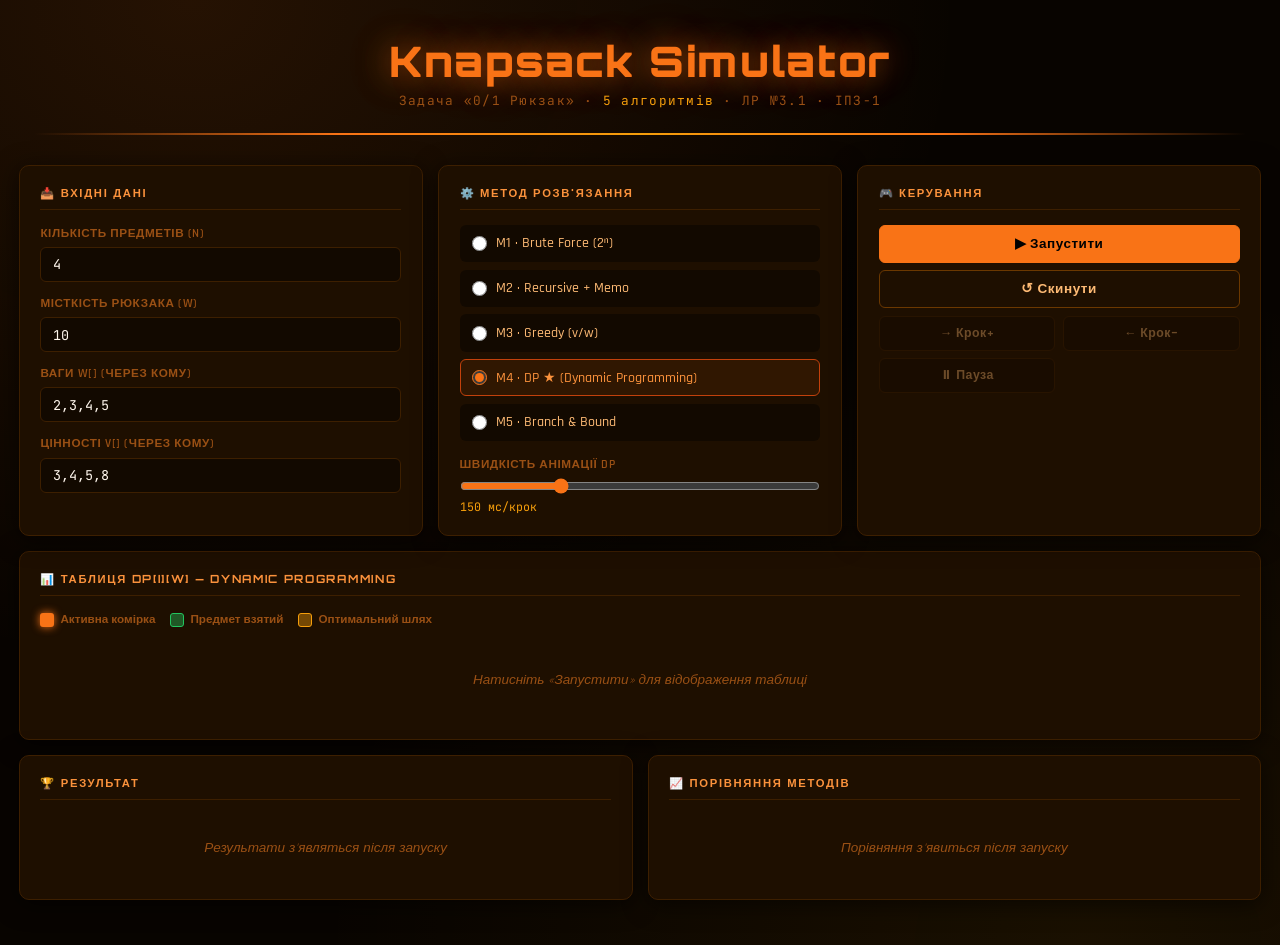
<file: backpack/index.html>
<!DOCTYPE html>
<html lang="uk">

<head>
    <meta charset="UTF-8">
    <meta name="viewport" content="width=device-width, initial-scale=1.0">
    <title>Knapsack Simulator — Задача про рюкзак</title>
    <meta name="description"
        content="Інтерактивний симулятор задачі «0/1 Рюкзак» з 5 алгоритмами та покроковою анімацією DP-таблиці">
    <link rel="stylesheet" href="css/style.css">
</head>

<body>

    <div class="app">

        <!-- ════════════════════════════════════════════════════════════ HEADER -->
        <header class="app-header">
            <h1 class="header-title">
                <span class="icon"></span> Knapsack Simulator
            </h1>
            <p class="header-subtitle">
                Задача «0/1 Рюкзак» ·
                <span>5 алгоритмів</span> ·
                ЛР №3.1 · ІПЗ-1 
            </p>
        </header>

        <main class="app-main">

            <!-- ═══════════════════════════════════════════════ CONTROLS SECTION -->
            <section class="controls-section">

                <!-- InputPanel -->
                <div class="panel input-panel">
                    <h2>📥 Вхідні дані</h2>

                    <div class="form-group">
                        <label for="inp-n">Кількість предметів (n)</label>
                        <input type="number" id="inp-n" min="1" max="15" value="4" placeholder="1–15">
                    </div>

                    <div class="form-group">
                        <label for="inp-W">Місткість рюкзака (W)</label>
                        <input type="number" id="inp-W" min="1" max="50" value="10" placeholder="1–50">
                    </div>

                    <div class="form-group">
                        <label for="inp-weights">Ваги w[] (через кому)</label>
                        <input type="text" id="inp-weights" value="2,3,4,5" placeholder="напр. 2,3,4,5">
                    </div>

                    <div class="form-group">
                        <label for="inp-values">Цінності v[] (через кому)</label>
                        <input type="text" id="inp-values" value="3,4,5,8" placeholder="напр. 3,4,5,8">
                    </div>
                </div>

                <!-- MethodSelector -->
                <div class="panel method-panel">
                    <h2>⚙️ Метод розв'язання</h2>

                    <div class="radio-group">
                        <label>
                            <input type="radio" name="method" value="1">
                            M1 · Brute Force (2ⁿ)
                        </label>
                        <label>
                            <input type="radio" name="method" value="2">
                            M2 · Recursive + Memo
                        </label>
                        <label>
                            <input type="radio" name="method" value="3">
                            M3 · Greedy (v/w)
                        </label>
                        <label class="featured">
                            <input type="radio" name="method" value="4" checked>
                            M4 · DP ★ (Dynamic Programming)
                        </label>
                        <label>
                            <input type="radio" name="method" value="5">
                            M5 · Branch &amp; Bound
                        </label>
                    </div>

                    <div class="speed-control">
                        <label for="speed-slider">Швидкість анімації DP</label>
                        <input type="range" id="speed-slider" min="20" max="500" value="150" step="10">
                        <span id="speed-label">150 мс/крок</span>
                    </div>
                </div>

                <!-- ControlPanel -->
                <div class="panel control-panel">
                    <h2>🎮 Керування</h2>

                    <div class="btn-group">
                        <button id="btn-run" class="btn btn-primary">▶ Запустити</button>
                        <button id="btn-reset" class="btn btn-secondary">↺ Скинути</button>
                        <button id="btn-step-fwd" class="btn btn-control" disabled>→ Крок+</button>
                        <button id="btn-step-bwd" class="btn btn-control" disabled>← Крок−</button>
                        <button id="btn-pause" class="btn btn-control" disabled>⏸ Пауза</button>
                    </div>

                    <div id="anim-progress" class="anim-progress hidden">
                        <span id="anim-step-label">Крок 0 / 0</span>
                        <div class="progress-bar">
                            <div class="progress-fill"></div>
                        </div>
                    </div>
                </div>

            </section><!-- /controls-section -->

            <!-- ═══════════════════════════════════════════════════ DP TABLE SECTION -->
            <section class="panel dp-section">
                <h2>📊 Таблиця dp[i][w] — Dynamic Programming</h2>

                <div class="dp-legend">
                    <span class="legend-item legend-active">Активна комірка</span>
                    <span class="legend-item legend-took">Предмет взятий</span>
                    <span class="legend-item legend-optimal">Оптимальний шлях</span>
                </div>

                <div class="dp-table-wrapper" id="dp-table-wrapper">
                    <p class="dp-placeholder">Натисніть «Запустити» для відображення таблиці</p>
                </div>
            </section>

            <!-- ═══════════════════════════════════════════════════ RESULTS SECTION -->
            <section class="results-section">

                <!-- ResultPanel -->
                <div class="panel result-panel">
                    <h2>🏆 Результат</h2>
                    <div id="result-content">
                        <p class="placeholder-text">Результати з'являться після запуску</p>
                    </div>
                </div>

                <!-- CompareTable -->
                <div class="panel compare-panel">
                    <h2>📈 Порівняння методів</h2>
                    <div id="compare-content">
                        <p class="placeholder-text">Порівняння з'явиться після запуску</p>
                    </div>
                </div>

            </section><!-- /results-section -->

        </main>

    </div><!-- /app -->

    <!-- Toast container (поза .app для z-index) -->
    <div id="toast-container" class="toast-container"></div>

    <!-- ─── Scripts (порядок важливий!) ───────────────────────────────────────── -->
    <script src="js/solvers.js"></script>
    <script src="js/animationManager.js"></script>
    <script src="js/dataStore.js"></script>
    <script src="js/uiController.js"></script>
    <script src="js/main.js"></script>

</body>

</html>
</file>
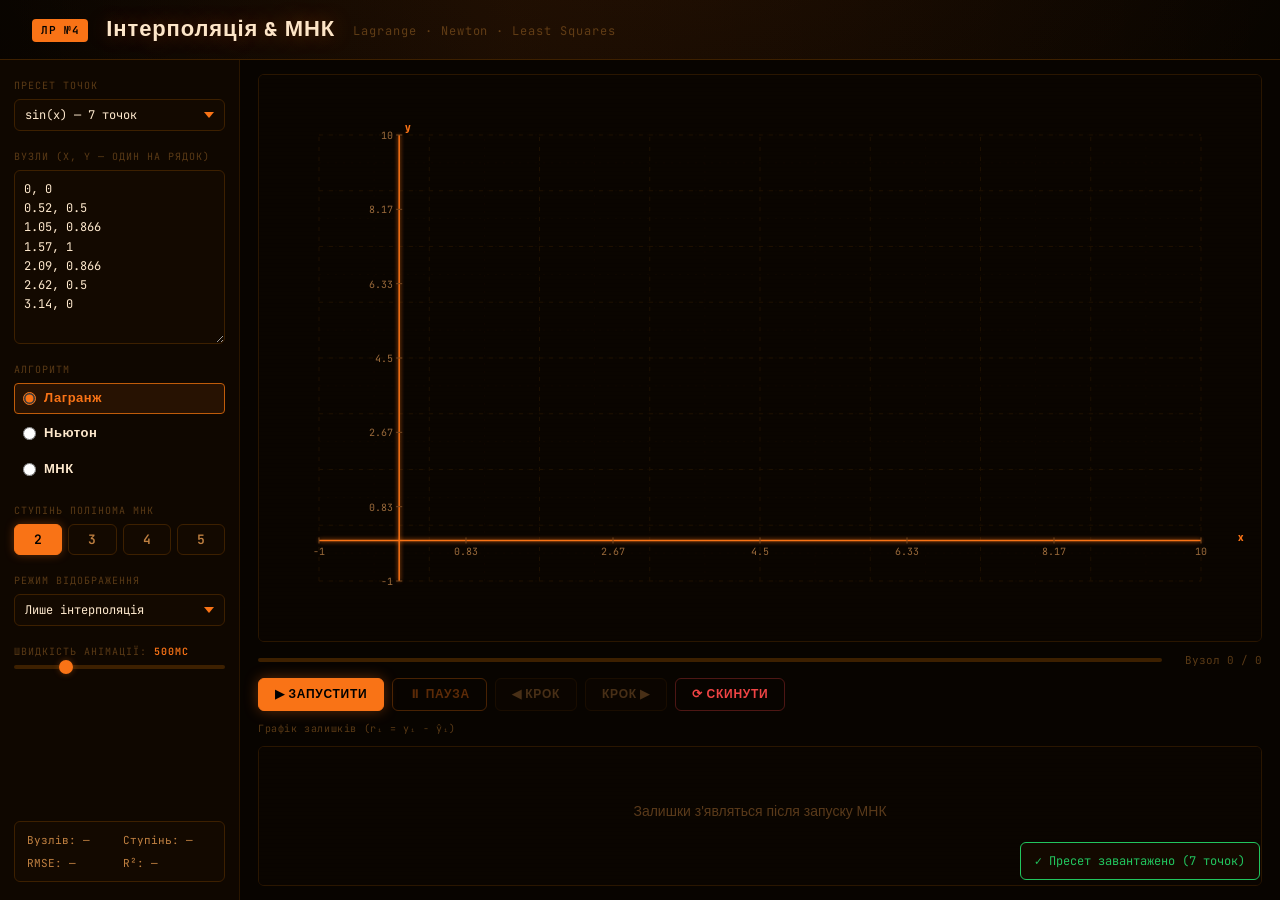
<file: final/index.html>
<!DOCTYPE html>
<html lang="uk">

<head>
    <meta charset="UTF-8" />
    <meta name="viewport" content="width=device-width, initial-scale=1.0" />
    <title>ЛР 4 — Інтерполяція та МНК</title>
    <link rel="preconnect" href="https://fonts.googleapis.com" />
    <link rel="preconnect" href="https://fonts.gstatic.com" crossorigin />
    <link
        href="https://fonts.googleapis.com/css2?family=Rajdhani:wght@400;500;600;700&family=JetBrains+Mono:wght@400;500&display=swap"
        rel="stylesheet" />
    <link rel="stylesheet" href="style.css" />
</head>

<body>

    <!-- ── Header ──────────────────────────────────────────────────────────── -->
    <header class="app-header">
        <div class="header-glow"></div>
        <div class="header-inner">
            <div class="header-badge">ЛР №4</div>
            <h1 class="header-title">Інтерполяція &amp; МНК</h1>
            <p class="header-sub">Lagrange · Newton · Least Squares</p>
        </div>
    </header>

    <!-- ── Main layout ─────────────────────────────────────────────────────── -->
    <main class="app-main">

        <!-- ── Left panel: controls ─────────────────────────────────────────── -->
        <aside class="panel panel-controls">

            <!-- Preset -->
            <section class="ctrl-group">
                <label class="ctrl-label">Пресет точок</label>
                <select id="preset-select" class="ctrl-select">
                    <option value="">— оберіть —</option>
                    <option value="sin">sin(x) — 7 точок</option>
                    <option value="poly">x² — 7 точок</option>
                    <option value="exp">eˣ — 5 точок</option>
                    <option value="custom">Довільні — 7 точок</option>
                </select>
            </section>

            <!-- Points textarea -->
            <section class="ctrl-group">
                <label class="ctrl-label">Вузли (x, y — один на рядок)</label>
                <textarea id="points-input" class="ctrl-textarea" rows="8"
                    placeholder="0, 0&#10;1, 1&#10;2, 4"></textarea>
            </section>

            <!-- Algorithm -->
            <section class="ctrl-group">
                <label class="ctrl-label">Алгоритм</label>
                <div class="radio-group">
                    <label class="radio-item">
                        <input type="radio" name="algo" value="lagrange" checked />
                        <span>Лагранж</span>
                    </label>
                    <label class="radio-item">
                        <input type="radio" name="algo" value="newton" />
                        <span>Ньютон</span>
                    </label>
                    <label class="radio-item">
                        <input type="radio" name="algo" value="lsm" />
                        <span>МНК</span>
                    </label>
                </div>
            </section>

            <!-- Degree (LSM only) -->
            <section class="ctrl-group" id="degree-row">
                <label class="ctrl-label">Ступінь полінома МНК</label>
                <div class="btn-group">
                    <button class="btn-degree active" data-deg="2">2</button>
                    <button class="btn-degree" data-deg="3">3</button>
                    <button class="btn-degree" data-deg="4">4</button>
                    <button class="btn-degree" data-deg="5">5</button>
                </div>
            </section>

            <!-- Display mode -->
            <section class="ctrl-group">
                <label class="ctrl-label">Режим відображення</label>
                <select id="display-mode" class="ctrl-select">
                    <option value="interp">Лише інтерполяція</option>
                    <option value="lsm">Лише МНК</option>
                    <option value="all">Обидва</option>
                </select>
            </section>

            <!-- Speed -->
            <section class="ctrl-group">
                <label class="ctrl-label">
                    Швидкість анімації:
                    <span id="speed-label" class="ctrl-value">500мс</span>
                </label>
                <input id="speed-slider" type="range" min="50" max="2000" value="500" step="50" class="ctrl-slider" />
            </section>

            <!-- Metrics -->
            <section class="metrics-box">
                <div class="metric" id="metric-nodes">Вузлів: —</div>
                <div class="metric" id="metric-degree">Ступінь: —</div>
                <div class="metric" id="metric-rmse">RMSE: —</div>
                <div class="metric" id="metric-r2">R²: —</div>
            </section>

        </aside>

        <!-- ── Center: charts ────────────────────────────────────────────────── -->
        <section class="panel panel-chart">

            <!-- Main chart -->
            <div class="chart-wrapper" id="canvas-container">
                <canvas id="main-canvas"></canvas>
                <div id="chart-tooltip" class="chart-tooltip"></div>
            </div>

            <!-- Animation controls -->
            <div class="anim-bar">
                <div class="progress-track">
                    <div class="progress-fill" id="anim-progress"></div>
                </div>
                <span class="progress-text" id="progress-label">Вузол 0 / 0</span>
            </div>

            <div class="btn-row">
                <button class="btn btn-primary" id="btn-run">▶ ЗАПУСТИТИ</button>
                <button class="btn btn-secondary" id="btn-pause" disabled>⏸ ПАУЗА</button>
                <button class="btn btn-ghost" id="btn-step-back" disabled>◀ КРОК</button>
                <button class="btn btn-ghost" id="btn-step-fwd" disabled>КРОК ▶</button>
                <button class="btn btn-danger" id="btn-reset">⟳ СКИНУТИ</button>
            </div>

            <!-- Residuals chart -->
            <div class="chart-label">Графік залишків (rᵢ = yᵢ − ŷᵢ)</div>
            <div class="chart-wrapper chart-residuals">
                <canvas id="residuals-canvas"></canvas>
            </div>

        </section>

        <!-- ── Right panel: divided differences table ──────────────────────── -->
        <aside class="panel panel-info" id="divdiffs-section" style="display:none">
            <div class="ctrl-label" style="margin-bottom:8px">Таблиця розділених різниць</div>
            <div id="divdiffs-table" class="divdiffs-scroll"></div>
        </aside>

    </main>

    <!-- Toast container -->
    <div id="toast-container" class="toast-container"></div>

    <!-- Scripts -->
    <script src="interpolation.js"></script>
    <script src="leastSquares.js"></script>
    <script src="chartRenderer.js"></script>
    <script src="animationManager.js"></script>
    <script src="uiController.js"></script>
    <script>
        'use strict';
        window.addEventListener('DOMContentLoaded', () => {
            const mainCanvas = document.getElementById('main-canvas');
            const residCanvas = document.getElementById('residuals-canvas');

            const renderer = new ChartRenderer(mainCanvas, { padding: 60 });
            const residRenderer = new ChartRenderer(residCanvas, { padding: 40 });
            const animManager = new AnimationManager();

            const ui = new UIController(renderer, residRenderer, animManager);

            // Patch: show/hide divdiffs panel
            const origUpdateDivDiffs = ui._updateDivDiffsTable.bind(ui);
            ui._updateDivDiffsTable = function () {
                const sec = document.getElementById('divdiffs-section');
                origUpdateDivDiffs();
                if (ui._algo === 'newton' && ui._newton) {
                    sec.style.display = '';
                } else {
                    sec.style.display = 'none';
                }
            };

            ui.init();
        });
    </script>
</body>

</html>
</file>
<file: backpack/css/style.css>
/* ═══════════════════════════════════════════════════════════════════════════
   KNAPSACK SIMULATOR — CSS
   Тема: Темний оранжевий / Amber · Технічний / Футуристичний
   Шрифти: Orbitron (заголовки) + JetBrains Mono (дані) + Rajdhani (UI)
   ═══════════════════════════════════════════════════════════════════════════ */

@import url('https://fonts.googleapis.com/css2?family=Orbitron:wght@400;600;700;900&family=JetBrains+Mono:wght@300;400;500;700&family=Rajdhani:wght@400;500;600;700&display=swap');

/* ─── CSS Variables ───────────────────────────────────────────────────────── */
:root {
    --bg-root: #080400;
    --bg-surface: #120900;
    --bg-card: #1E0F00;
    --bg-card-2: #261400;
    --border-dim: #3D1F00;
    --border-mid: #6B3800;
    --border-glow: #F97316;

    --orange-1: #F97316;
    /* primary */
    --orange-2: #FB923C;
    /* lighter */
    --orange-3: #FED7AA;
    /* very light */
    --orange-dark: #C2410C;
    --amber: #F59E0B;
    --amber-light: #FCD34D;

    --green: #22C55E;
    --green-dim: rgba(34, 197, 94, 0.25);
    --red: #EF4444;

    --text-1: #FFF7ED;
    /* primary text */
    --text-2: #FDBA74;
    /* secondary */
    --text-3: #9A5014;
    /* muted */

    --shadow-glow: 0 0 20px rgba(249, 115, 22, 0.4), 0 0 60px rgba(249, 115, 22, 0.1);
    --shadow-card: 0 4px 24px rgba(0, 0, 0, 0.6);
    --radius: 10px;
    --radius-sm: 6px;

    --anim-pct: 0%;
}

/* ─── Reset & Base ────────────────────────────────────────────────────────── */
*,
*::before,
*::after {
    box-sizing: border-box;
    margin: 0;
    padding: 0;
}

html {
    background-color: var(--bg-root);
    color: var(--text-1);
    font-family: 'Rajdhani', sans-serif;
    font-size: 15px;
    line-height: 1.5;
    scroll-behavior: smooth;
}

body {
    min-height: 100vh;
    background:
        radial-gradient(ellipse at 15% 0%, rgba(249, 115, 22, 0.12) 0%, transparent 50%),
        radial-gradient(ellipse at 85% 100%, rgba(245, 158, 11, 0.08) 0%, transparent 50%),
        var(--bg-root);
}

/* ─── App Layout ──────────────────────────────────────────────────────────── */
.app {
    max-width: 1400px;
    margin: 0 auto;
    padding: 0 1.25rem 3rem;
}

/* ─── Header ──────────────────────────────────────────────────────────────── */
.app-header {
    text-align: center;
    padding: 2.5rem 1rem 2rem;
    position: relative;
}

.app-header::after {
    content: '';
    display: block;
    height: 2px;
    background: linear-gradient(90deg, transparent, var(--orange-1), var(--amber), var(--orange-1), transparent);
    margin-top: 1.5rem;
}

.header-title {
    font-family: 'Orbitron', sans-serif;
    font-size: clamp(1.6rem, 4vw, 2.8rem);
    font-weight: 900;
    letter-spacing: 0.04em;
    color: var(--orange-1);
    text-shadow: 0 0 30px rgba(249, 115, 22, 0.6), 0 0 60px rgba(249, 115, 22, 0.2);
    line-height: 1.1;
}

.header-title .icon {
    font-size: 0.9em;
}

.header-subtitle {
    font-family: 'JetBrains Mono', monospace;
    font-size: 0.85rem;
    color: var(--text-3);
    margin-top: 0.5rem;
    letter-spacing: 0.1em;
}

.header-subtitle span {
    color: var(--amber);
}

/* ─── Panel (card) ────────────────────────────────────────────────────────── */
.panel {
    background: var(--bg-card);
    border: 1px solid var(--border-dim);
    border-radius: var(--radius);
    padding: 1.25rem 1.375rem;
    box-shadow: var(--shadow-card);
    transition: border-color 0.2s;
}

.panel:hover {
    border-color: var(--border-mid);
}

.panel h2 {
    font-family: 'Orbitron', sans-serif;
    font-size: 0.75rem;
    font-weight: 700;
    letter-spacing: 0.15em;
    text-transform: uppercase;
    color: var(--orange-2);
    margin-bottom: 1rem;
    padding-bottom: 0.5rem;
    border-bottom: 1px solid var(--border-dim);
}

/* ─── Controls Section ────────────────────────────────────────────────────── */
.controls-section {
    display: grid;
    grid-template-columns: 1fr 1fr 1fr;
    gap: 1rem;
    margin-bottom: 1rem;
}

/* ─── Input Panel ─────────────────────────────────────────────────────────── */
.form-group {
    margin-bottom: 0.875rem;
}

.form-group:last-child {
    margin-bottom: 0;
}

.form-group label {
    display: block;
    font-size: 0.78rem;
    font-weight: 600;
    color: var(--text-3);
    margin-bottom: 0.3rem;
    letter-spacing: 0.05em;
    text-transform: uppercase;
}

.form-group input[type="number"],
.form-group input[type="text"] {
    width: 100%;
    background: var(--bg-surface);
    border: 1px solid var(--border-dim);
    border-radius: var(--radius-sm);
    color: var(--text-1);
    font-family: 'JetBrains Mono', monospace;
    font-size: 0.9rem;
    padding: 0.5rem 0.75rem;
    outline: none;
    transition: border-color 0.2s, box-shadow 0.2s;
}

.form-group input:focus {
    border-color: var(--orange-1);
    box-shadow: 0 0 0 2px rgba(249, 115, 22, 0.2);
}

.form-group input::placeholder {
    color: var(--text-3);
    opacity: 0.6;
}

/* ─── Method Selector ─────────────────────────────────────────────────────── */
.radio-group {
    display: flex;
    flex-direction: column;
    gap: 0.5rem;
    margin-bottom: 1rem;
}

.radio-group label {
    display: flex;
    align-items: center;
    gap: 0.6rem;
    padding: 0.5rem 0.75rem;
    border-radius: var(--radius-sm);
    border: 1px solid transparent;
    cursor: pointer;
    font-size: 0.9rem;
    font-weight: 500;
    color: var(--text-2);
    transition: all 0.15s;
    background: var(--bg-surface);
}

.radio-group label:hover {
    border-color: var(--border-mid);
    color: var(--text-1);
}

.radio-group label.featured {
    border-color: var(--orange-dark);
    background: rgba(249, 115, 22, 0.08);
    color: var(--orange-2);
}

.radio-group label.featured:hover {
    background: rgba(249, 115, 22, 0.15);
}

.radio-group input[type="radio"] {
    accent-color: var(--orange-1);
    width: 15px;
    height: 15px;
    flex-shrink: 0;
}

/* Speed slider */
.speed-control {
    display: flex;
    flex-direction: column;
    gap: 0.3rem;
}

.speed-control label {
    font-size: 0.78rem;
    color: var(--text-3);
    text-transform: uppercase;
    letter-spacing: 0.05em;
    font-weight: 600;
}

.speed-control input[type="range"] {
    width: 100%;
    accent-color: var(--orange-1);
    cursor: pointer;
}

#speed-label {
    font-family: 'JetBrains Mono', monospace;
    font-size: 0.78rem;
    color: var(--amber);
}

/* ─── Control Panel ───────────────────────────────────────────────────────── */
.btn-group {
    display: grid;
    grid-template-columns: 1fr 1fr;
    gap: 0.5rem;
}

.btn {
    display: flex;
    align-items: center;
    justify-content: center;
    gap: 0.4rem;
    padding: 0.6rem 0.75rem;
    border: 1px solid transparent;
    border-radius: var(--radius-sm);
    font-family: 'Rajdhani', sans-serif;
    font-size: 0.9rem;
    font-weight: 700;
    letter-spacing: 0.04em;
    cursor: pointer;
    transition: all 0.15s;
    outline: none;
    white-space: nowrap;
}

.btn:disabled {
    opacity: 0.35;
    cursor: not-allowed;
}

.btn-primary {
    background: var(--orange-1);
    color: #000;
    border-color: var(--orange-1);
    grid-column: span 2;
}

.btn-primary:hover:not(:disabled) {
    background: var(--orange-2);
    box-shadow: var(--shadow-glow);
}

.btn-secondary {
    background: transparent;
    color: var(--text-2);
    border-color: var(--border-mid);
    grid-column: span 2;
}

.btn-secondary:hover:not(:disabled) {
    border-color: var(--orange-1);
    color: var(--orange-2);
}

.btn-control {
    background: var(--bg-surface);
    color: var(--text-2);
    border-color: var(--border-dim);
    font-size: 0.82rem;
}

.btn-control:hover:not(:disabled) {
    border-color: var(--amber);
    color: var(--amber);
}

/* Animation progress */
.anim-progress {
    margin-top: 0.875rem;
    padding: 0.5rem 0.75rem;
    background: var(--bg-surface);
    border-radius: var(--radius-sm);
    border: 1px solid var(--border-dim);
}

.anim-progress.hidden {
    display: none;
}

#anim-step-label {
    font-family: 'JetBrains Mono', monospace;
    font-size: 0.78rem;
    color: var(--amber);
    display: block;
    margin-bottom: 0.35rem;
}

.progress-bar {
    height: 4px;
    background: var(--border-dim);
    border-radius: 2px;
    overflow: hidden;
}

.progress-fill {
    height: 100%;
    width: var(--anim-pct, 0%);
    background: linear-gradient(90deg, var(--orange-1), var(--amber));
    border-radius: 2px;
    transition: width 0.1s;
}

/* ─── DP Table Section ────────────────────────────────────────────────────── */
.dp-section {
    margin-bottom: 1rem;
}

.dp-legend {
    display: flex;
    gap: 1rem;
    flex-wrap: wrap;
    margin-bottom: 0.75rem;
}

.legend-item {
    display: flex;
    align-items: center;
    gap: 0.4rem;
    font-size: 0.78rem;
    color: var(--text-3);
    font-weight: 600;
}

.legend-item::before {
    content: '';
    display: inline-block;
    width: 14px;
    height: 14px;
    border-radius: 3px;
}

.legend-active::before {
    background: var(--orange-1);
    box-shadow: 0 0 8px var(--orange-1);
}

.legend-took::before {
    background: rgba(34, 197, 94, 0.4);
    border: 1px solid var(--green);
}

.legend-optimal::before {
    background: rgba(245, 158, 11, 0.4);
    border: 1px solid var(--amber);
}

.dp-table-wrapper {
    overflow-x: auto;
    overflow-y: auto;
    max-height: 420px;
    border-radius: var(--radius-sm);
}

.dp-placeholder {
    color: var(--text-3);
    font-style: italic;
    font-size: 0.9rem;
    padding: 2rem;
    text-align: center;
}

/* DP Table */
.dp-table {
    border-collapse: collapse;
    font-family: 'JetBrains Mono', monospace;
    font-size: 0.8rem;
    min-width: 100%;
}

.dp-header-corner,
.dp-header,
.dp-row-header {
    position: sticky;
    background: var(--bg-card-2);
    color: var(--text-3);
    font-size: 0.72rem;
    font-weight: 700;
    padding: 0.4rem 0.5rem;
    text-align: center;
    white-space: nowrap;
}

.dp-header-corner {
    left: 0;
    top: 0;
    z-index: 3;
}

.dp-header {
    top: 0;
    z-index: 2;
    border-bottom: 1px solid var(--border-mid);
}

.dp-row-header {
    left: 0;
    z-index: 1;
    border-right: 1px solid var(--border-mid);
    min-width: 80px;
}

.row-weight {
    display: block;
    font-size: 0.62rem;
    color: var(--text-3);
    opacity: 0.7;
}

/* DP Cells */
.dp-cell {
    width: 40px;
    min-width: 36px;
    height: 36px;
    text-align: center;
    vertical-align: middle;
    border: 1px solid var(--bg-card-2);
    background: var(--bg-surface);
    color: transparent;
    /* hidden until computed */
    transition: background 0.1s, color 0.1s, transform 0.1s;
    font-size: 0.8rem;
}

.dp-cell.cell-base {
    color: var(--text-3);
    background: var(--bg-card);
}

.dp-cell.cell-computed {
    color: var(--text-2);
    background: var(--bg-card);
}

.dp-cell.cell-active {
    color: #000 !important;
    background: var(--orange-1) !important;
    box-shadow: 0 0 12px var(--orange-1), inset 0 0 4px rgba(255, 255, 255, 0.3);
    border-color: var(--orange-2) !important;
    animation: pulse-cell 0.4s ease-out;
    z-index: 1;
    position: relative;
    transform: scale(1.08);
}

.dp-cell.cell-took {
    background: rgba(34, 197, 94, 0.18);
    border-color: rgba(34, 197, 94, 0.4);
    color: #86efac;
}

.dp-cell.cell-optimal {
    background: rgba(245, 158, 11, 0.25) !important;
    border-color: var(--amber) !important;
    color: var(--amber-light) !important;
    font-weight: 700;
    box-shadow: inset 0 0 6px rgba(245, 158, 11, 0.2);
}

@keyframes pulse-cell {
    0% {
        transform: scale(1.15);
        box-shadow: 0 0 20px var(--orange-1);
    }

    100% {
        transform: scale(1.08);
        box-shadow: 0 0 12px var(--orange-1);
    }
}

/* ─── Results Section ─────────────────────────────────────────────────────── */
.results-section {
    display: grid;
    grid-template-columns: 1fr 1fr;
    gap: 1rem;
}

/* Result Panel */
.result-method-badge {
    display: inline-block;
    background: rgba(249, 115, 22, 0.15);
    border: 1px solid var(--orange-dark);
    border-radius: 20px;
    padding: 0.2rem 0.75rem;
    font-size: 0.75rem;
    font-weight: 700;
    color: var(--orange-2);
    letter-spacing: 0.08em;
    text-transform: uppercase;
    margin-bottom: 0.75rem;
}

.result-value-big {
    font-family: 'Orbitron', sans-serif;
    font-size: 3.5rem;
    font-weight: 900;
    color: var(--orange-1);
    text-shadow: 0 0 20px rgba(249, 115, 22, 0.5);
    line-height: 1;
    letter-spacing: 0.05em;
}

.result-label {
    font-size: 0.78rem;
    color: var(--text-3);
    text-transform: uppercase;
    letter-spacing: 0.1em;
    font-weight: 600;
    margin-bottom: 1rem;
}

.result-weight-bar {
    height: 8px;
    background: var(--bg-surface);
    border-radius: 4px;
    overflow: hidden;
    border: 1px solid var(--border-dim);
    margin-bottom: 0.3rem;
}

.result-weight-fill {
    height: 100%;
    background: linear-gradient(90deg, var(--orange-1), var(--amber));
    border-radius: 4px;
    transition: width 0.6s ease;
}

.result-weight-text {
    font-family: 'JetBrains Mono', monospace;
    font-size: 0.82rem;
    color: var(--text-3);
    margin-bottom: 1rem;
}

.result-weight-text b {
    color: var(--text-2);
}

.result-items-label {
    font-size: 0.78rem;
    color: var(--text-3);
    text-transform: uppercase;
    letter-spacing: 0.08em;
    font-weight: 600;
    margin-bottom: 0.5rem;
}

.result-items {
    display: flex;
    flex-wrap: wrap;
    gap: 0.4rem;
}

.item-chip {
    display: flex;
    gap: 0.3rem;
    align-items: center;
    background: var(--bg-card-2);
    border: 1px solid var(--border-mid);
    border-radius: 6px;
    padding: 0.3rem 0.6rem;
    font-family: 'JetBrains Mono', monospace;
    font-size: 0.75rem;
}

.item-idx {
    color: var(--orange-2);
    font-weight: 700;
}

.item-w {
    color: var(--text-3);
}

.item-v {
    color: var(--amber);
}

.warn-badge {
    margin-top: 0.75rem;
    padding: 0.5rem 0.75rem;
    background: rgba(245, 158, 11, 0.1);
    border: 1px solid rgba(245, 158, 11, 0.4);
    border-radius: var(--radius-sm);
    font-size: 0.8rem;
    color: var(--amber-light);
}

.placeholder-text {
    color: var(--text-3);
    font-style: italic;
    font-size: 0.9rem;
    padding: 1.5rem 0;
    text-align: center;
}

.muted {
    color: var(--text-3);
    font-style: italic;
}

/* ─── Compare Table ───────────────────────────────────────────────────────── */
.compare-table {
    width: 100%;
    border-collapse: collapse;
    font-size: 0.875rem;
}

.compare-table th {
    text-align: left;
    padding: 0.5rem 0.75rem;
    font-size: 0.72rem;
    font-weight: 700;
    letter-spacing: 0.1em;
    text-transform: uppercase;
    color: var(--text-3);
    border-bottom: 1px solid var(--border-mid);
}

.compare-table td {
    padding: 0.55rem 0.75rem;
    border-bottom: 1px solid var(--border-dim);
    vertical-align: middle;
}

.compare-table tr:last-child td {
    border-bottom: none;
}

.compare-table tr:hover td {
    background: rgba(255, 255, 255, 0.02);
}

.row-dp td {
    background: rgba(249, 115, 22, 0.06);
}

.row-optimal .col-value {
    font-weight: 700;
}

.col-method {
    display: flex;
    align-items: center;
    gap: 0.5rem;
    font-weight: 600;
}

.method-badge {
    display: inline-flex;
    align-items: center;
    justify-content: center;
    width: 28px;
    height: 28px;
    border-radius: 6px;
    font-family: 'Orbitron', sans-serif;
    font-size: 0.65rem;
    font-weight: 700;
    flex-shrink: 0;
}

.badge-m1 {
    background: rgba(239, 68, 68, 0.2);
    color: #FCA5A5;
    border: 1px solid rgba(239, 68, 68, 0.4);
}

.badge-m2 {
    background: rgba(168, 85, 247, 0.2);
    color: #D8B4FE;
    border: 1px solid rgba(168, 85, 247, 0.4);
}

.badge-m3 {
    background: rgba(59, 130, 246, 0.2);
    color: #93C5FD;
    border: 1px solid rgba(59, 130, 246, 0.4);
}

.badge-m4 {
    background: rgba(249, 115, 22, 0.3);
    color: var(--orange-2);
    border: 1px solid var(--orange-dark);
}

.badge-m5 {
    background: rgba(34, 197, 94, 0.2);
    color: #86EFAC;
    border: 1px solid rgba(34, 197, 94, 0.4);
}

.col-value {
    font-family: 'JetBrains Mono', monospace;
    font-size: 0.9rem;
}

.col-time {
    font-family: 'JetBrains Mono', monospace;
    font-size: 0.82rem;
    color: var(--text-3);
}

.value-opt {
    color: var(--orange-2) !important;
}

.time-best {
    color: var(--green) !important;
}

/* ─── Toast Notifications ─────────────────────────────────────────────────── */
.toast-container {
    position: fixed;
    bottom: 1.5rem;
    right: 1.5rem;
    z-index: 100;
    display: flex;
    flex-direction: column;
    gap: 0.5rem;
    pointer-events: none;
}

.toast {
    padding: 0.6rem 1rem;
    border-radius: var(--radius-sm);
    font-size: 0.85rem;
    font-weight: 600;
    border: 1px solid transparent;
    transform: translateX(120%);
    transition: transform 0.3s ease;
    max-width: 320px;
    backdrop-filter: blur(10px);
}

.toast-show {
    transform: translateX(0);
}

.toast-info {
    background: rgba(30, 15, 0, 0.95);
    border-color: var(--border-mid);
    color: var(--text-2);
}

.toast-success {
    background: rgba(0, 30, 15, 0.95);
    border-color: var(--green);
    color: #86EFAC;
}

.toast-error {
    background: rgba(30, 0, 0, 0.95);
    border-color: var(--red);
    color: #FCA5A5;
}

.toast-warn {
    background: rgba(30, 20, 0, 0.95);
    border-color: var(--amber);
    color: var(--amber-light);
}

/* ─── Scrollbar ───────────────────────────────────────────────────────────── */
::-webkit-scrollbar {
    width: 6px;
    height: 6px;
}

::-webkit-scrollbar-track {
    background: var(--bg-surface);
}

::-webkit-scrollbar-thumb {
    background: var(--border-mid);
    border-radius: 3px;
}

::-webkit-scrollbar-thumb:hover {
    background: var(--orange-dark);
}

/* ─── Responsive ──────────────────────────────────────────────────────────── */
@media (max-width: 1100px) {
    .controls-section {
        grid-template-columns: 1fr 1fr;
    }

    .control-panel {
        grid-column: span 2;
    }
}

@media (max-width: 768px) {
    .controls-section {
        grid-template-columns: 1fr;
    }

    .control-panel {
        grid-column: span 1;
    }

    .results-section {
        grid-template-columns: 1fr;
    }

    .btn-group {
        grid-template-columns: 1fr;
    }

    .btn-primary,
    .btn-secondary {
        grid-column: span 1;
    }

    .header-title {
        font-size: 1.4rem;
    }
}
</file>
<file: final/style.css>
/* ─────────────────────────────────────────────────────────────
   style.css  —  ЛР 4  «Інтерполяція та МНК»
   Orange-dark terminal aesthetic
   ───────────────────────────────────────────────────────────── */

/* ── Custom properties ─────────────────────────────────────── */
:root {
    --bg: #080400;
    --bg-panel: #0F0700;
    --bg-card: #130900;
    --border: #2A1600;
    --border-mid: #3D2000;
    --accent: #F97316;
    --accent-dim: #C05C0A;
    --accent-glow: rgba(249, 115, 22, .35);
    --accent-2: #60A5FA;
    --green: #22C55E;
    --red: #EF4444;
    --text-hi: #FDE8CC;
    --text-mid: #C08040;
    --text-lo: #5A3A15;
    --font-ui: 'Rajdhani', sans-serif;
    --font-mono: 'JetBrains Mono', monospace;
    --radius: 6px;
    --transition: .18s ease;
}

/* ── Reset ─────────────────────────────────────────────────── */
*,
*::before,
*::after {
    box-sizing: border-box;
    margin: 0;
    padding: 0;
}

html,
body {
    height: 100%;
}

body {
    background: var(--bg);
    color: var(--text-hi);
    font-family: var(--font-ui);
    font-size: 14px;
    line-height: 1.5;
    display: flex;
    flex-direction: column;
    min-height: 100vh;
    /* subtle noise texture */
    background-image:
        radial-gradient(ellipse 80% 60% at 50% -10%, rgba(249, 115, 22, .07) 0%, transparent 70%);
}

/* ── Header ────────────────────────────────────────────────── */
.app-header {
    position: relative;
    padding: 14px 32px 12px;
    border-bottom: 1px solid var(--border-mid);
    overflow: hidden;
    flex-shrink: 0;
}

.header-glow {
    position: absolute;
    inset: 0;
    background: linear-gradient(90deg, transparent 0%, rgba(249, 115, 22, .05) 40%, transparent 100%);
    pointer-events: none;
}

.header-inner {
    display: flex;
    align-items: center;
    gap: 18px;
}

.header-badge {
    background: var(--accent);
    color: #000;
    font-family: var(--font-mono);
    font-size: 11px;
    font-weight: 600;
    padding: 3px 9px;
    border-radius: 4px;
    letter-spacing: .06em;
    flex-shrink: 0;
}

.header-title {
    font-size: 22px;
    font-weight: 700;
    letter-spacing: .04em;
    color: var(--text-hi);
    text-shadow: 0 0 20px var(--accent-glow);
}

.header-sub {
    font-size: 12px;
    color: var(--text-lo);
    font-family: var(--font-mono);
    letter-spacing: .08em;
}

/* ── Main layout ────────────────────────────────────────────── */
.app-main {
    flex: 1;
    display: grid;
    grid-template-columns: 240px 1fr auto;
    grid-template-rows: 1fr;
    gap: 0;
    overflow: hidden;
}

/* ── Panels ─────────────────────────────────────────────────── */
.panel {
    border-right: 1px solid var(--border);
    padding: 18px 14px;
    overflow-y: auto;
}

.panel-controls {
    background: var(--bg-panel);
    display: flex;
    flex-direction: column;
    gap: 18px;
}

.panel-chart {
    background: var(--bg);
    border-right: none;
    display: flex;
    flex-direction: column;
    gap: 10px;
    padding: 14px 18px;
    overflow: hidden;
}

.panel-info {
    background: var(--bg-panel);
    width: 320px;
    border-left: 1px solid var(--border);
    border-right: none;
}

/* ── Control groups ─────────────────────────────────────────── */
.ctrl-group {
    display: flex;
    flex-direction: column;
    gap: 6px;
}

.ctrl-label {
    font-size: 10px;
    letter-spacing: .1em;
    text-transform: uppercase;
    color: var(--text-lo);
    font-family: var(--font-mono);
}

.ctrl-value {
    color: var(--accent);
    font-weight: 600;
}

.ctrl-select {
    background: var(--bg-card);
    border: 1px solid var(--border-mid);
    color: var(--text-hi);
    font-family: var(--font-mono);
    font-size: 12px;
    padding: 7px 10px;
    border-radius: var(--radius);
    cursor: pointer;
    transition: border-color var(--transition);
    appearance: none;
    background-image: url("data:image/svg+xml,%3Csvg xmlns='http://www.w3.org/2000/svg' width='10' height='6'%3E%3Cpath d='M0 0l5 6 5-6z' fill='%23F97316'/%3E%3C/svg%3E");
    background-repeat: no-repeat;
    background-position: right 10px center;
    padding-right: 28px;
}

.ctrl-select:focus {
    outline: none;
    border-color: var(--accent);
}

.ctrl-textarea {
    background: var(--bg-card);
    border: 1px solid var(--border-mid);
    color: var(--text-hi);
    font-family: var(--font-mono);
    font-size: 12px;
    padding: 9px;
    border-radius: var(--radius);
    resize: vertical;
    transition: border-color var(--transition);
    line-height: 1.6;
}

.ctrl-textarea:focus {
    outline: none;
    border-color: var(--accent);
}

.ctrl-textarea::placeholder {
    color: var(--text-lo);
}

/* ── Radio group ────────────────────────────────────────────── */
.radio-group {
    display: flex;
    flex-direction: column;
    gap: 4px;
}

.radio-item {
    display: flex;
    align-items: center;
    gap: 8px;
    cursor: pointer;
    padding: 5px 8px;
    border-radius: 4px;
    border: 1px solid transparent;
    transition: all var(--transition);
    font-size: 13px;
    font-weight: 600;
    letter-spacing: .04em;
}

.radio-item:hover {
    background: rgba(249, 115, 22, .06);
    border-color: var(--border-mid);
}

.radio-item input[type=radio] {
    accent-color: var(--accent);
}

.radio-item:has(input:checked) {
    background: rgba(249, 115, 22, .1);
    border-color: var(--accent-dim);
    color: var(--accent);
}

/* ── Degree buttons ─────────────────────────────────────────── */
.btn-group {
    display: flex;
    gap: 6px;
}

.btn-degree {
    flex: 1;
    background: var(--bg-card);
    border: 1px solid var(--border-mid);
    color: var(--text-mid);
    font-family: var(--font-mono);
    font-size: 13px;
    font-weight: 600;
    padding: 6px;
    border-radius: var(--radius);
    cursor: pointer;
    transition: all var(--transition);
}

.btn-degree:hover {
    border-color: var(--accent-dim);
    color: var(--accent);
}

.btn-degree.active {
    background: var(--accent);
    border-color: var(--accent);
    color: #000;
    box-shadow: 0 0 10px var(--accent-glow);
}

/* ── Slider ─────────────────────────────────────────────────── */
.ctrl-slider {
    -webkit-appearance: none;
    width: 100%;
    height: 4px;
    background: var(--border-mid);
    border-radius: 2px;
    cursor: pointer;
}

.ctrl-slider::-webkit-slider-thumb {
    -webkit-appearance: none;
    width: 14px;
    height: 14px;
    background: var(--accent);
    border-radius: 50%;
    box-shadow: 0 0 6px var(--accent-glow);
    cursor: pointer;
}

/* ── Metrics box ────────────────────────────────────────────── */
.metrics-box {
    margin-top: auto;
    background: var(--bg-card);
    border: 1px solid var(--border-mid);
    border-radius: var(--radius);
    padding: 10px 12px;
    display: grid;
    grid-template-columns: 1fr 1fr;
    gap: 6px;
}

.metric {
    font-family: var(--font-mono);
    font-size: 11px;
    color: var(--text-mid);
}

/* ── Chart wrapper ──────────────────────────────────────────── */
.chart-wrapper {
    position: relative;
    flex: 1;
    min-height: 0;
    border: 1px solid var(--border);
    border-radius: var(--radius);
    overflow: hidden;
    background: #0A0500;
}

.chart-wrapper canvas {
    display: block;
    width: 100%;
    height: 100%;
}

.chart-residuals {
    flex: 0 0 140px;
}

.chart-label {
    font-family: var(--font-mono);
    font-size: 10px;
    color: var(--text-lo);
    letter-spacing: .06em;
}

/* ── Tooltip ────────────────────────────────────────────────── */
.chart-tooltip {
    display: none;
    position: absolute;
    background: rgba(10, 5, 0, .92);
    border: 1px solid var(--accent-dim);
    color: var(--text-hi);
    font-family: var(--font-mono);
    font-size: 11px;
    padding: 7px 10px;
    border-radius: 4px;
    pointer-events: none;
    white-space: pre;
    z-index: 100;
    line-height: 1.7;
    box-shadow: 0 4px 16px rgba(0, 0, 0, .6);
}

/* ── Animation bar ──────────────────────────────────────────── */
.anim-bar {
    display: flex;
    align-items: center;
    gap: 10px;
}

.progress-track {
    flex: 1;
    height: 4px;
    background: var(--border-mid);
    border-radius: 2px;
    overflow: hidden;
}

.progress-fill {
    height: 100%;
    width: 0%;
    background: var(--accent);
    border-radius: 2px;
    transition: width .1s linear;
    box-shadow: 0 0 6px var(--accent-glow);
}

.progress-text {
    font-family: var(--font-mono);
    font-size: 11px;
    color: var(--text-lo);
    white-space: nowrap;
    min-width: 90px;
    text-align: right;
}

/* ── Buttons ────────────────────────────────────────────────── */
.btn-row {
    display: flex;
    gap: 8px;
    flex-wrap: wrap;
}

.btn {
    font-family: var(--font-ui);
    font-size: 12px;
    font-weight: 700;
    letter-spacing: .06em;
    padding: 8px 16px;
    border-radius: var(--radius);
    border: 1px solid transparent;
    cursor: pointer;
    transition: all var(--transition);
    white-space: nowrap;
}

.btn:disabled {
    opacity: .35;
    cursor: not-allowed;
}

.btn-primary {
    background: var(--accent);
    color: #000;
    border-color: var(--accent);
    box-shadow: 0 0 14px var(--accent-glow);
}

.btn-primary:hover:not(:disabled) {
    background: #FB923C;
    box-shadow: 0 0 22px rgba(249, 115, 22, .6);
    transform: translateY(-1px);
}

.btn-secondary {
    background: transparent;
    color: var(--accent);
    border-color: var(--accent-dim);
}

.btn-secondary:hover:not(:disabled) {
    background: rgba(249, 115, 22, .1);
}

.btn-ghost {
    background: var(--bg-card);
    color: var(--text-mid);
    border-color: var(--border-mid);
}

.btn-ghost:hover:not(:disabled) {
    border-color: var(--accent-dim);
    color: var(--accent);
}

.btn-danger {
    background: transparent;
    color: var(--red);
    border-color: rgba(239, 68, 68, .3);
}

.btn-danger:hover {
    background: rgba(239, 68, 68, .1);
}

/* ── Divided differences table ──────────────────────────────── */
.divdiffs-scroll {
    overflow: auto;
    max-height: calc(100vh - 80px);
}

.divdiffs-html-table {
    border-collapse: collapse;
    font-family: var(--font-mono);
    font-size: 11px;
    white-space: nowrap;
}

.divdiffs-html-table th,
.divdiffs-html-table td {
    padding: 5px 10px;
    border: 1px solid var(--border-mid);
    text-align: right;
}

.divdiffs-html-table th {
    background: var(--bg-card);
    color: var(--accent);
    font-weight: 600;
}

.divdiffs-html-table td {
    color: var(--text-mid);
}

.divdiffs-html-table tr:hover td {
    background: rgba(249, 115, 22, .04);
}

/* ── Toast ──────────────────────────────────────────────────── */
.toast-container {
    position: fixed;
    bottom: 20px;
    right: 20px;
    display: flex;
    flex-direction: column;
    gap: 8px;
    z-index: 9999;
}

.toast {
    font-family: var(--font-mono);
    font-size: 12px;
    padding: 9px 14px;
    border-radius: var(--radius);
    border: 1px solid;
    background: var(--bg-card);
    opacity: 0;
    transform: translateY(10px);
    transition: opacity .3s, transform .3s;
    pointer-events: none;
    max-width: 300px;
}

.toast-visible {
    opacity: 1;
    transform: translateY(0);
}

.toast-success {
    border-color: var(--green);
    color: var(--green);
}

.toast-error {
    border-color: var(--red);
    color: var(--red);
}

.toast-info {
    border-color: var(--accent-dim);
    color: var(--text-mid);
}

/* ── Hidden utility ─────────────────────────────────────────── */
.hidden {
    display: none !important;
}

/* ── Scrollbar styling ──────────────────────────────────────── */
::-webkit-scrollbar {
    width: 5px;
    height: 5px;
}

::-webkit-scrollbar-track {
    background: var(--bg);
}

::-webkit-scrollbar-thumb {
    background: var(--border-mid);
    border-radius: 3px;
}

::-webkit-scrollbar-thumb:hover {
    background: var(--accent-dim);
}

/* ── Responsive ─────────────────────────────────────────────── */
@media (max-width: 960px) {
    .app-main {
        grid-template-columns: 1fr;
        grid-template-rows: auto 1fr auto;
        overflow: auto;
    }

    .panel {
        border-right: none;
        border-bottom: 1px solid var(--border);
    }

    .panel-chart {
        min-height: 500px;
    }

    .panel-info {
        width: 100%;
    }
}
</file>
